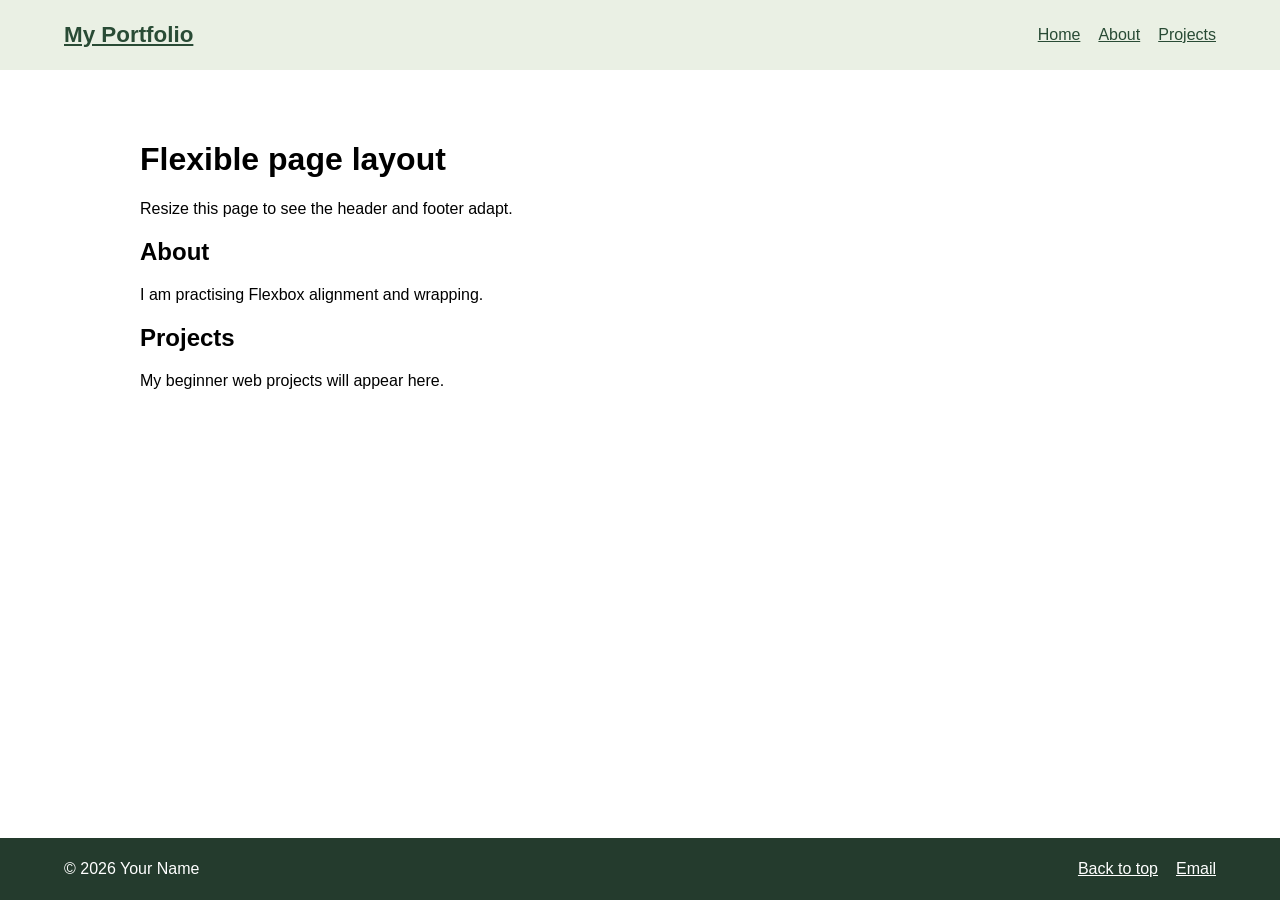
<file: P10-header-footer-advanced-flexbox/index.html>
<!doctype html>
<html lang="en"><head><meta charset="utf-8"><meta name="viewport" content="width=device-width, initial-scale=1"><title>Flexbox Header and Footer</title><link rel="stylesheet" href="styles.css"></head><body>
<header class="site-header"><a class="logo" href="#main">My Portfolio</a><nav class="navigation"><a href="#main">Home</a><a href="#about">About</a><a href="#projects">Projects</a></nav></header>
<main id="main"><h1>Flexible page layout</h1><p>Resize this page to see the header and footer adapt.</p><section id="about"><h2>About</h2><p>I am practising Flexbox alignment and wrapping.</p></section><section id="projects"><h2>Projects</h2><p>My beginner web projects will appear here.</p></section></main>
<footer class="site-footer"><span>© 2026 Your Name</span><nav class="social-links"><a href="#main">Back to top</a><a href="mailto:you@example.com">Email</a></nav></footer></body></html>
</file>
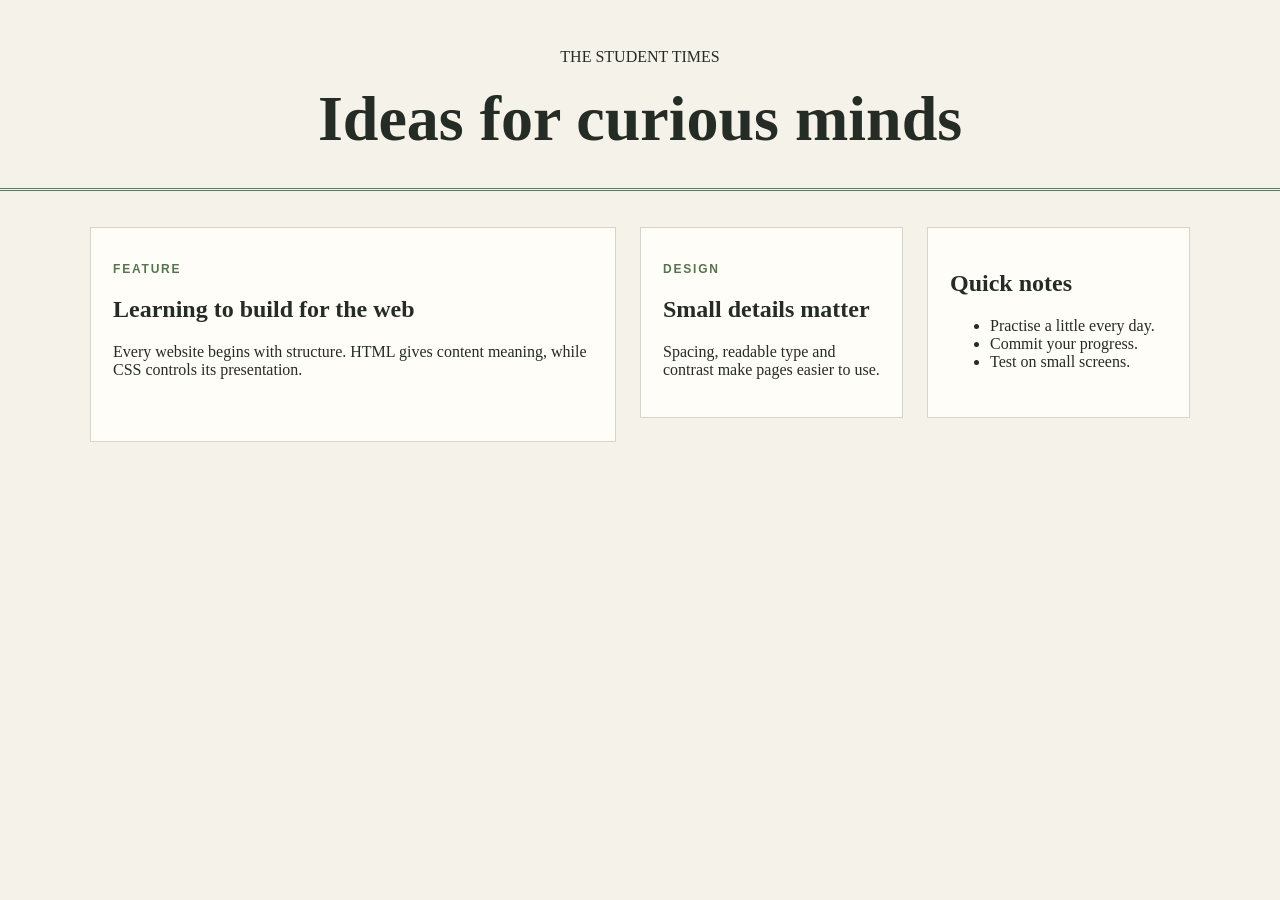
<file: P11-newspaper-css-grid/index.html>
<!doctype html>
<html lang="en"><head><meta charset="utf-8"><meta name="viewport" content="width=device-width, initial-scale=1"><title>The Student Times</title><link rel="stylesheet" href="styles.css"></head><body><header class="masthead"><p>THE STUDENT TIMES</p><h1>Ideas for curious minds</h1></header><main class="newspaper-grid"><article class="lead-story"><p class="label">FEATURE</p><h2>Learning to build for the web</h2><p>Every website begins with structure. HTML gives content meaning, while CSS controls its presentation.</p></article><article class="story"><p class="label">DESIGN</p><h2>Small details matter</h2><p>Spacing, readable type and contrast make pages easier to use.</p></article><aside class="sidebar"><h2>Quick notes</h2><ul><li>Practise a little every day.</li><li>Commit your progress.</li><li>Test on small screens.</li></ul></aside></main></body></html>
</file>
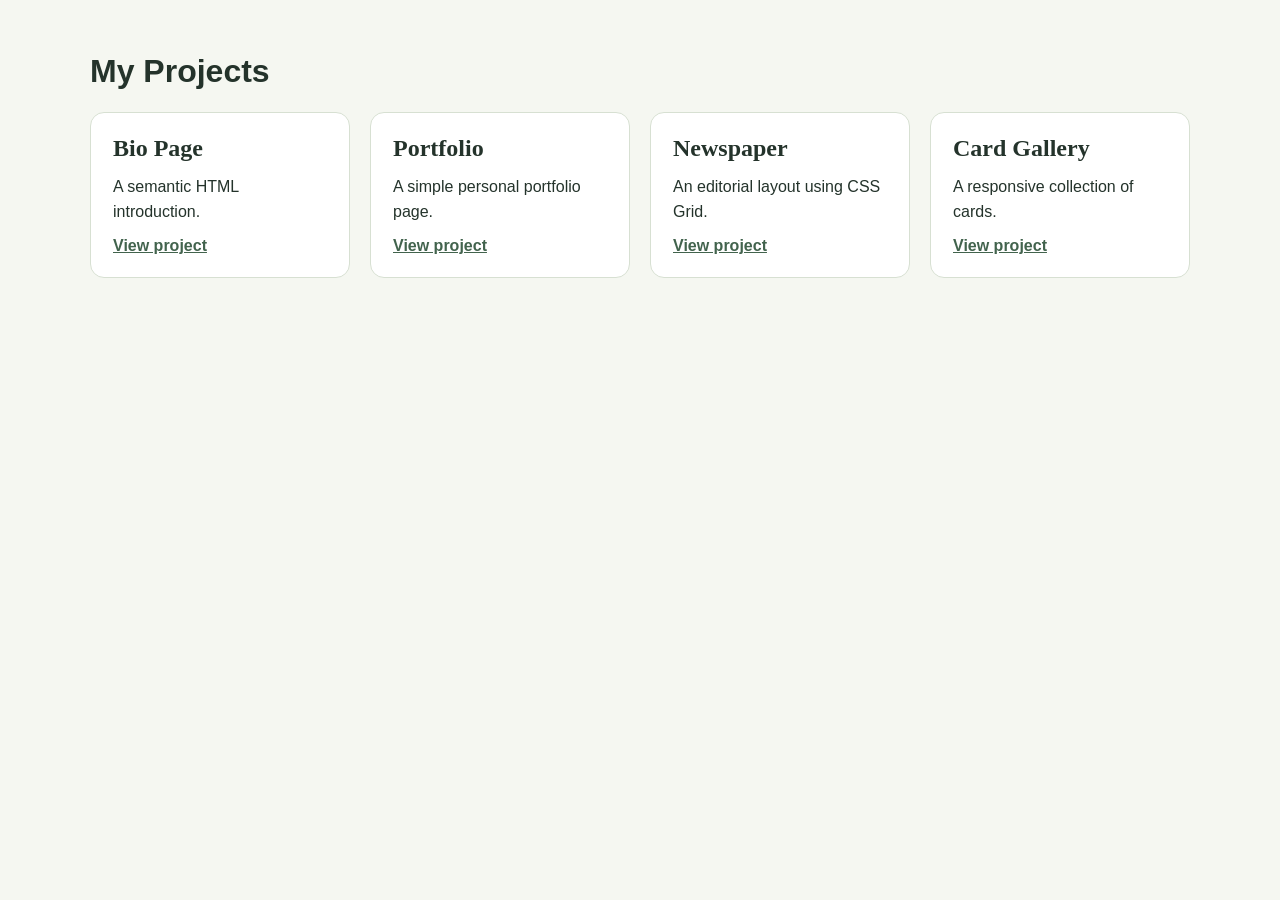
<file: P12-advanced-projects-grid/index.html>
<!doctype html>
<html lang="en"><head><meta charset="utf-8"><meta name="viewport" content="width=device-width, initial-scale=1"><title>Projects Grid</title><link rel="stylesheet" href="styles.css"></head><body><main><h1>My Projects</h1><section class="project-grid"><article class="project-card"><h2>Bio Page</h2><p>A semantic HTML introduction.</p><a href="#">View project</a></article><article class="project-card"><h2>Portfolio</h2><p>A simple personal portfolio page.</p><a href="#">View project</a></article><article class="project-card"><h2>Newspaper</h2><p>An editorial layout using CSS Grid.</p><a href="#">View project</a></article><article class="project-card"><h2>Card Gallery</h2><p>A responsive collection of cards.</p><a href="#">View project</a></article></section></main></body></html>
</file>
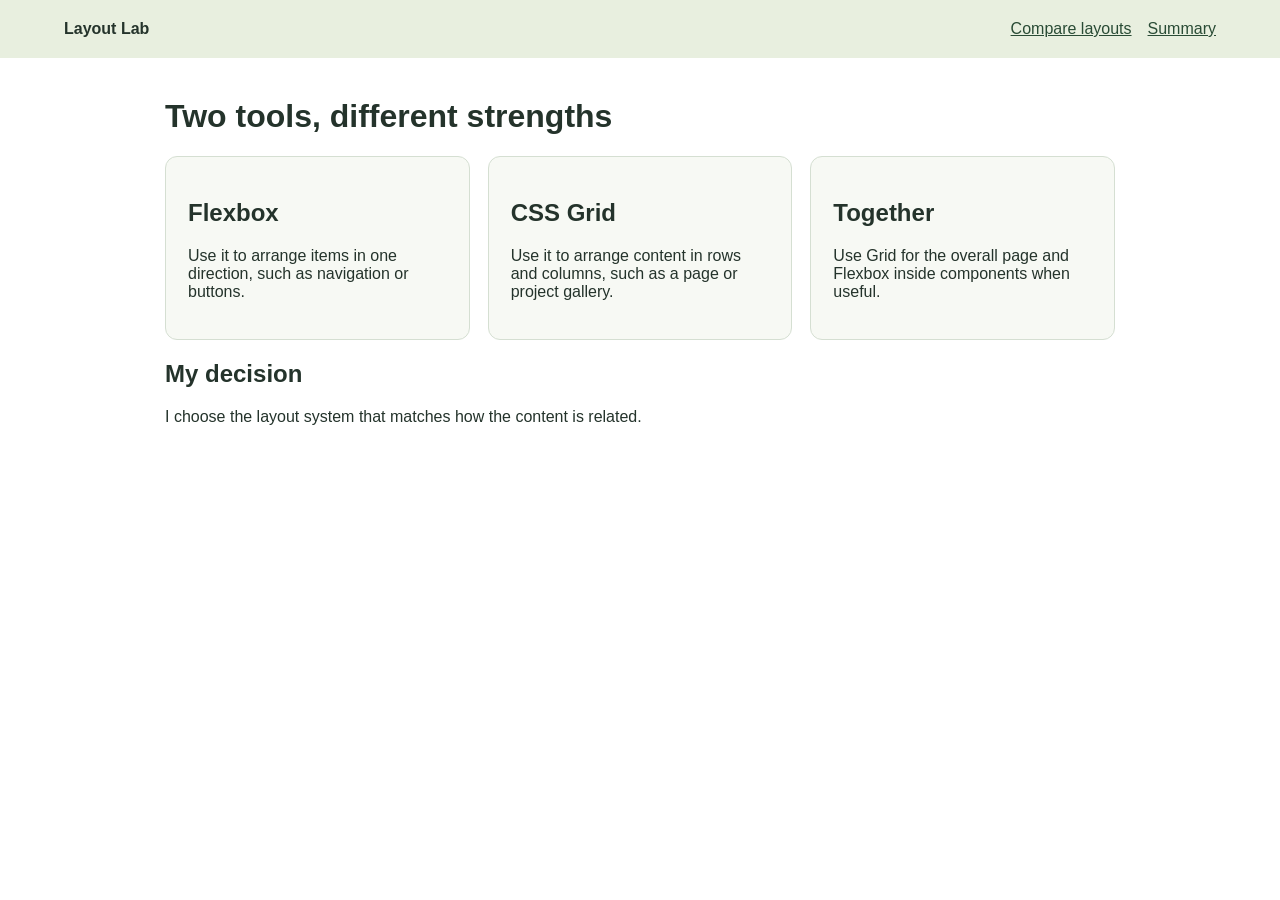
<file: P13-flexbox-vs-grid/index.html>
<!doctype html>
<html lang="en">
<head>
  <meta charset="utf-8">
  <meta name="viewport" content="width=device-width, initial-scale=1">
  <title>Flexbox or Grid?</title>
  <link rel="stylesheet" href="styles.css">
</head>
<body>
  <header>
    <strong>Layout Lab</strong>
    <nav aria-label="Main navigation">
      <a href="#content">Compare layouts</a>
      <a href="#summary">Summary</a>
    </nav>
  </header>
  <main id="content">
    <h1>Two tools, different strengths</h1>
    <section class="layout-grid">
      <article><h2>Flexbox</h2><p>Use it to arrange items in one direction, such as navigation or buttons.</p></article>
      <article><h2>CSS Grid</h2><p>Use it to arrange content in rows and columns, such as a page or project gallery.</p></article>
      <article><h2>Together</h2><p>Use Grid for the overall page and Flexbox inside components when useful.</p></article>
    </section>
    <section id="summary">
      <h2>My decision</h2>
      <p>I choose the layout system that matches how the content is related.</p>
    </section>
  </main>
</body>
</html>
</file>
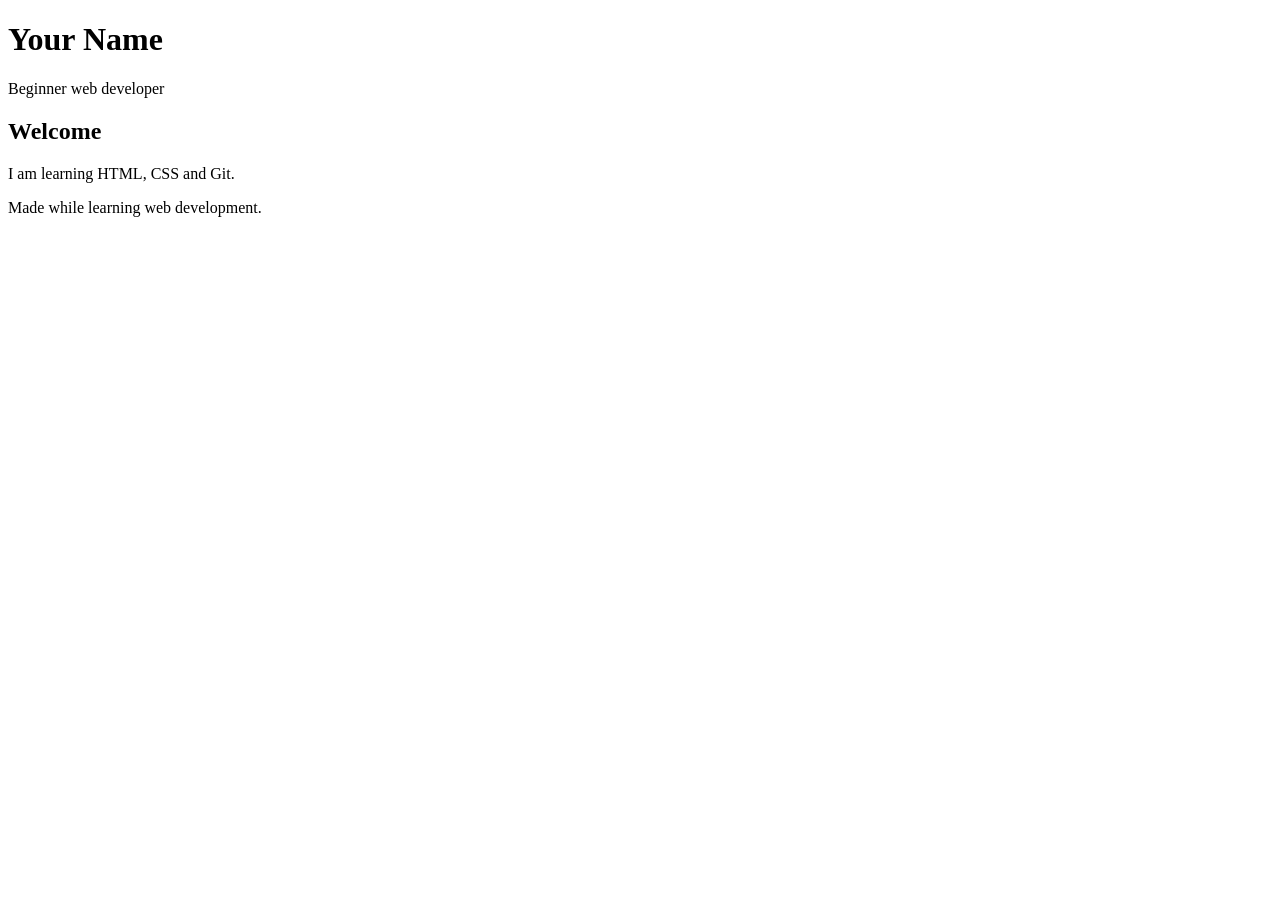
<file: P2-first-portfolio-commit/index.html>
<!doctype html>
<html lang="en">
<head><meta charset="utf-8"><meta name="viewport" content="width=device-width, initial-scale=1"><title>My First Portfolio</title></head>
<body>
<header><h1>Your Name</h1><p>Beginner web developer</p></header>
<main><h2>Welcome</h2><p>I am learning HTML, CSS and Git.</p></main>
<footer><p>Made while learning web development.</p></footer>
</body></html>
</file>
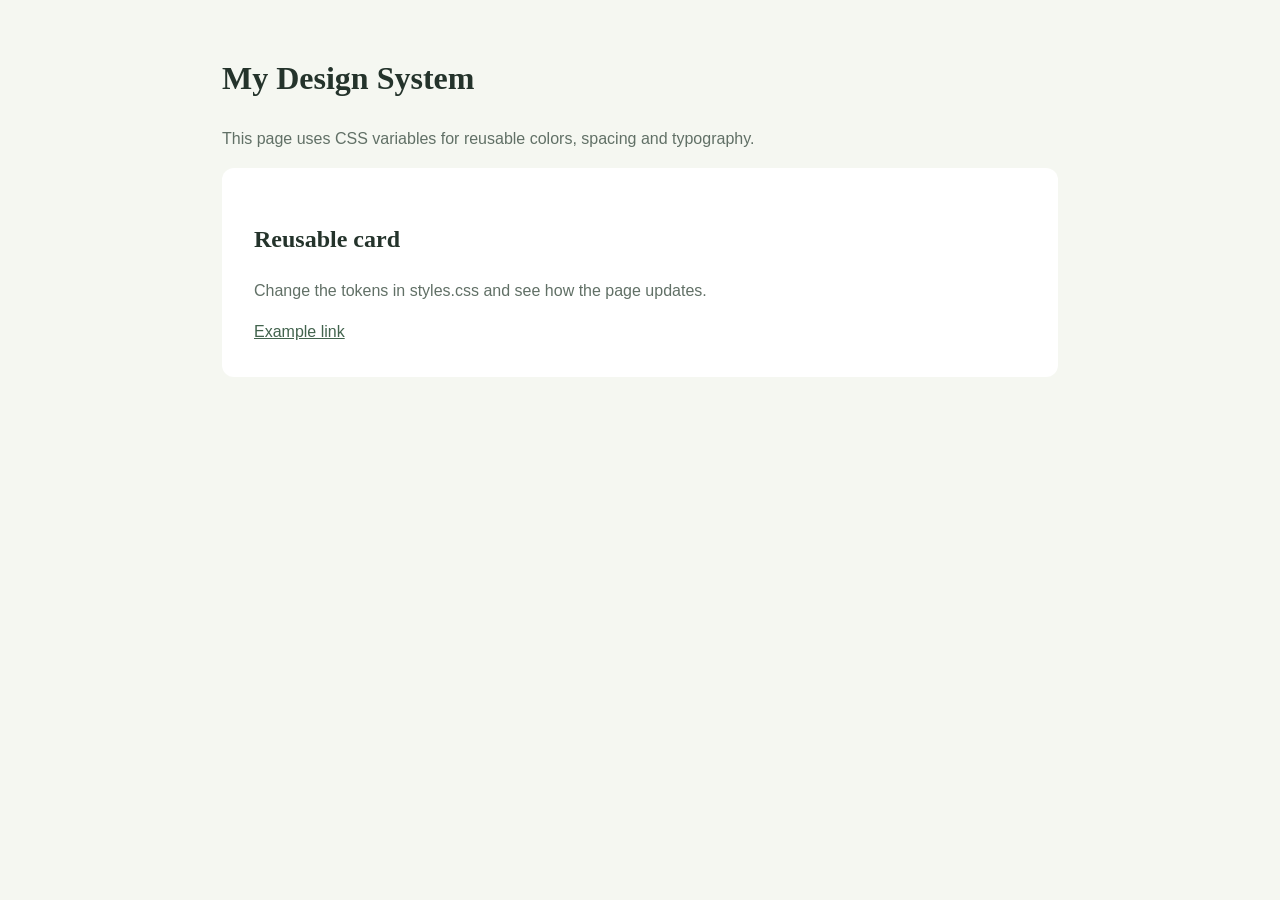
<file: P7-design-tokens-typography/index.html>
<!doctype html>
<html lang="en">
<head>
  <meta charset="utf-8">
  <meta name="viewport" content="width=device-width, initial-scale=1">
  <title>Design Tokens Practice</title>
  <link rel="stylesheet" href="styles.css">
</head>
<body>
  <main>
    <h1>My Design System</h1>
    <p>This page uses CSS variables for reusable colors, spacing and typography.</p>
    <article class="card">
      <h2>Reusable card</h2>
      <p>Change the tokens in styles.css and see how the page updates.</p>
      <a href="#">Example link</a>
    </article>
  </main>
</body>
</html>
</file>
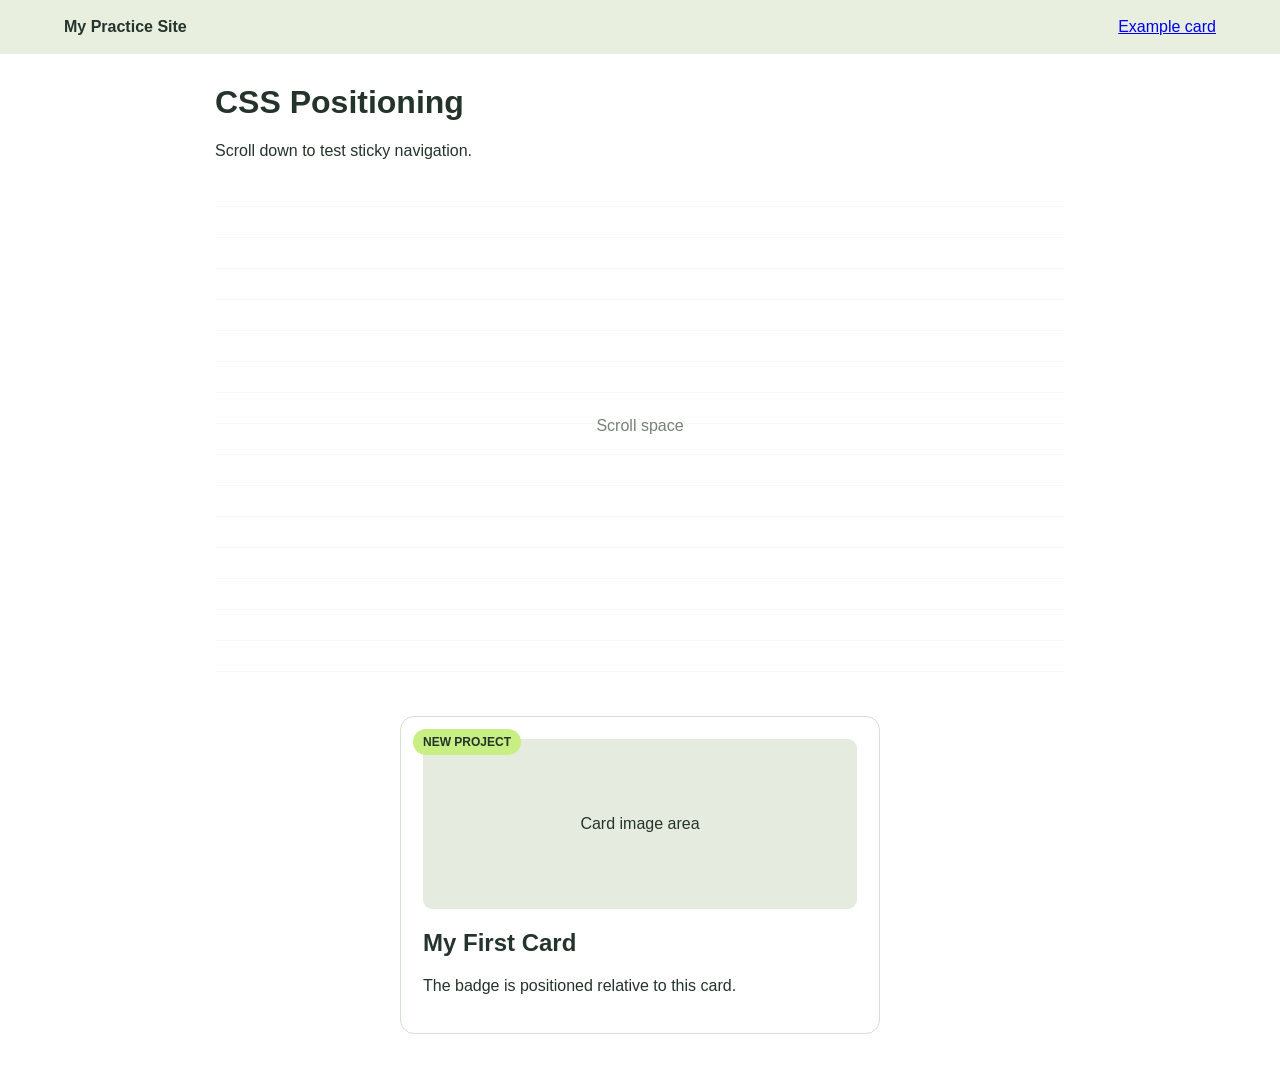
<file: P8-sticky-navbar-card-overlay/index.html>
<!doctype html>
<html lang="en"><head><meta charset="utf-8"><meta name="viewport" content="width=device-width, initial-scale=1"><title>Positioning Practice</title><link rel="stylesheet" href="styles.css"></head>
<body><nav class="navbar"><strong>My Practice Site</strong><a href="#card">Example card</a></nav><main><h1>CSS Positioning</h1><p>Scroll down to test sticky navigation.</p><div class="spacer">Scroll space</div><article class="card" id="card"><span class="badge">NEW PROJECT</span><div class="picture">Card image area</div><h2>My First Card</h2><p>The badge is positioned relative to this card.</p></article></main></body></html>
</file>
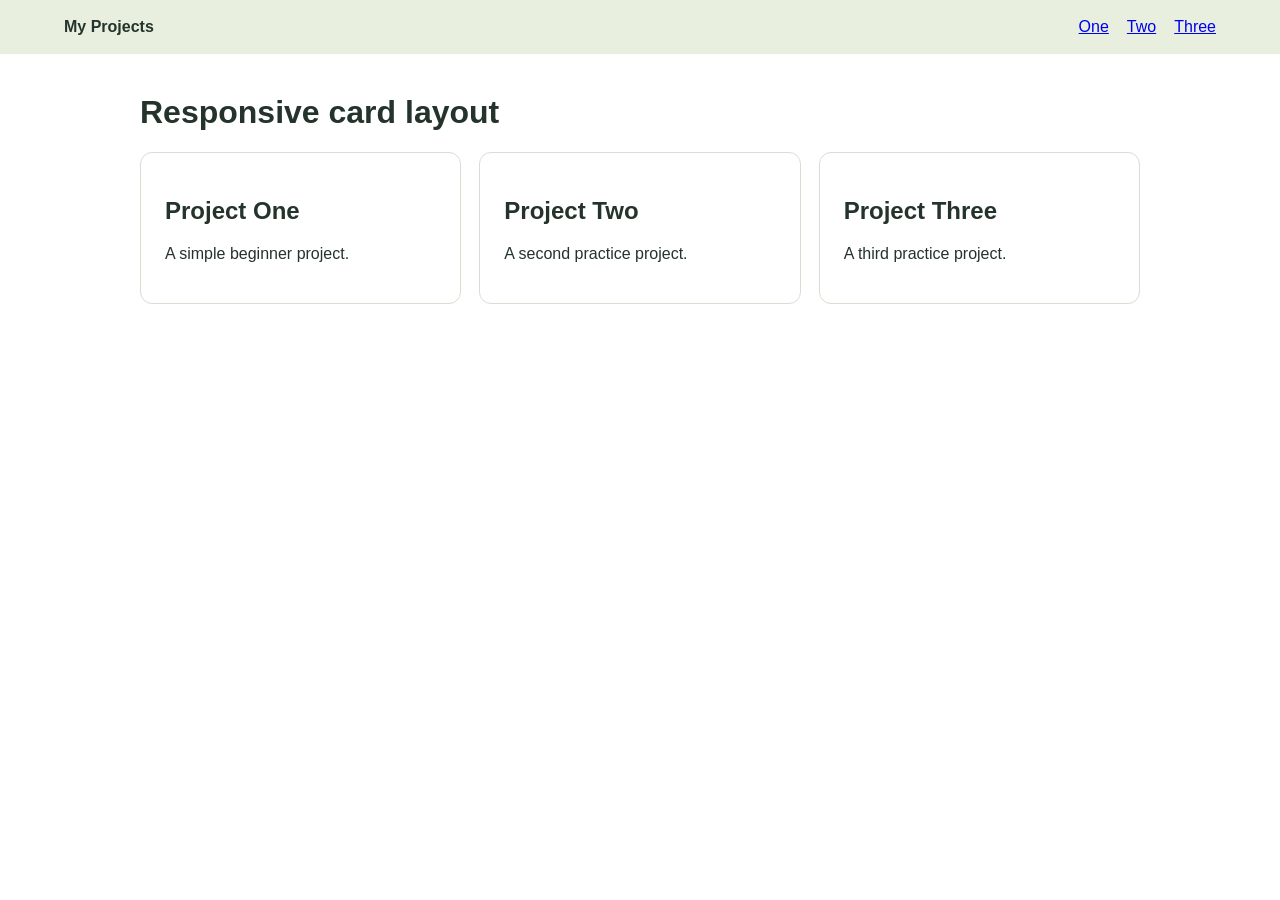
<file: P9-responsive-flexbox-navbar-cards/index.html>
<!doctype html>
<html lang="en"><head><meta charset="utf-8"><meta name="viewport" content="width=device-width, initial-scale=1"><title>Flexbox Cards</title><link rel="stylesheet" href="styles.css"></head><body>
<header class="navbar"><strong>My Projects</strong><nav class="nav-links"><a href="#one">One</a><a href="#two">Two</a><a href="#three">Three</a></nav></header>
<main><h1>Responsive card layout</h1><section class="cards"><article class="card" id="one"><h2>Project One</h2><p>A simple beginner project.</p></article><article class="card" id="two"><h2>Project Two</h2><p>A second practice project.</p></article><article class="card" id="three"><h2>Project Three</h2><p>A third practice project.</p></article></section></main></body></html>
</file>
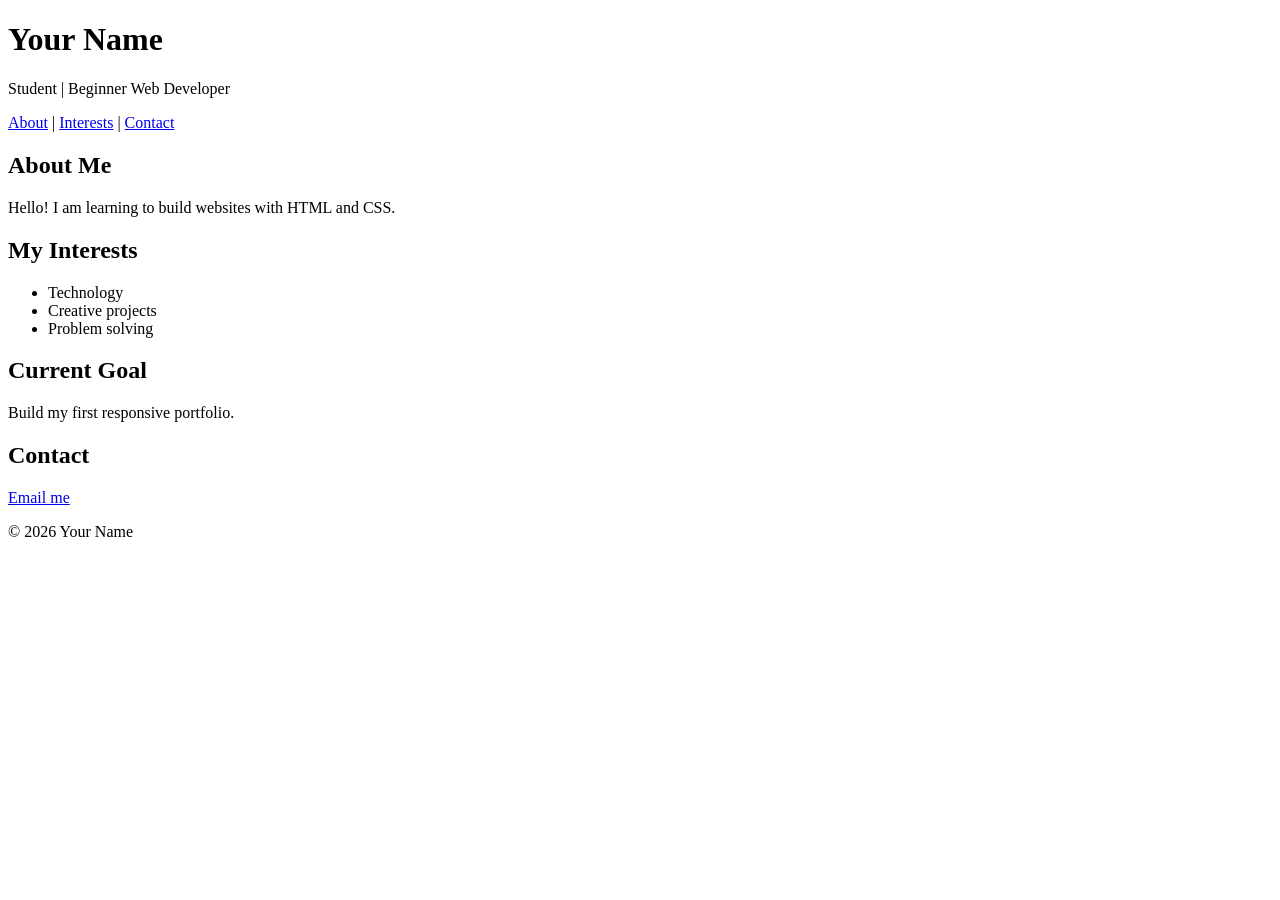
<file: P5-semantic-bio-page/bio.html>
<!doctype html>
<html lang="en">
<head><meta charset="utf-8"><meta name="viewport" content="width=device-width, initial-scale=1"><title>About Me</title></head>
<body>
<header><h1>Your Name</h1><p>Student | Beginner Web Developer</p><nav aria-label="Main navigation"><a href="#about">About</a> | <a href="#interests">Interests</a> | <a href="#contact">Contact</a></nav></header>
<main>
<section id="about"><h2>About Me</h2><p>Hello! I am learning to build websites with HTML and CSS.</p></section>
<section id="interests"><h2>My Interests</h2><ul><li>Technology</li><li>Creative projects</li><li>Problem solving</li></ul></section>
<aside><h2>Current Goal</h2><p>Build my first responsive portfolio.</p></aside>
<section id="contact"><h2>Contact</h2><p><a href="mailto:you@example.com">Email me</a></p></section>
</main><footer><p>&copy; 2026 Your Name</p></footer>
</body></html>
</file>
<file: P10-header-footer-advanced-flexbox/styles.css>
* { box-sizing: border-box; }
body { min-height: 100vh; margin: 0; display: flex; flex-direction: column; font-family: Arial, sans-serif; }
.site-header, .site-footer { display: flex; align-items: center; justify-content: space-between; flex-wrap: wrap; gap: 20px; padding: 22px 5%; background: #eaf0e4; }
.logo { font-size: 1.4rem; font-weight: bold; }
.navigation, .social-links { display: flex; flex-wrap: wrap; gap: 18px; }
a { color: #294b35; }
main { width: min(1000px, 90%); margin: 50px auto; flex: 1; }
.site-footer { background: #243b2d; color: white; }
.site-footer a { color: white; }
@media (max-width: 620px) { .site-header, .site-footer { align-items: flex-start; flex-direction: column; } .navigation, .social-links { gap: 12px; } }
</file>
<file: P11-newspaper-css-grid/styles.css>
* { box-sizing: border-box; }
body { margin: 0; background: #f5f2e9; color: #252b25; font-family: Georgia, serif; }
.masthead { padding: 32px 5%; text-align: center; border-bottom: 3px double #65745f; }
.masthead h1 { margin: 0; font-size: clamp(2rem, 6vw, 4rem); }
.newspaper-grid { display: grid; grid-template-columns: 2fr 1fr 1fr; gap: 24px; width: min(1100px, 90%); margin: 36px auto; }
.newspaper-grid article, .sidebar { padding: 22px; border: 1px solid #d8d4c8; background: #fffdf7; }
.lead-story { grid-row: span 2; }
.label { color: #58734f; font: bold 12px Arial, sans-serif; letter-spacing: .15em; }
@media (max-width: 800px) { .newspaper-grid { grid-template-columns: 2fr 1fr; } .sidebar { grid-column: 1 / -1; } }
@media (max-width: 560px) { .newspaper-grid { grid-template-columns: 1fr; } .lead-story, .sidebar { grid-column: auto; grid-row: auto; } }
</file>
<file: P12-advanced-projects-grid/styles.css>
* { box-sizing: border-box; }
body { margin: 0; padding: 32px; background: #f5f7f1; color: #24332b; font-family: Arial, sans-serif; }
main { width: min(1100px, 100%); margin: auto; }
.project-grid { display: grid; grid-template-columns: repeat(auto-fit, minmax(min(100%, 230px), 1fr)); gap: 20px; align-items: stretch; }
.project-card { display: grid; grid-template-rows: auto 1fr auto; gap: 12px; padding: 22px; border: 1px solid #d7e0d2; border-radius: 14px; background: white; }
.project-card h2 { margin: 0; font-family: Georgia, serif; }
.project-card p { margin: 0; line-height: 1.6; }
.project-card a { justify-self: start; color: #42634d; font-weight: bold; }
</file>
<file: P13-flexbox-vs-grid/styles.css>
* { box-sizing: border-box; }
body { margin: 0; color: #24332b; font-family: Arial, sans-serif; }
header { display: flex; align-items: center; justify-content: space-between; gap: 20px; padding: 20px 5%; background: #e8efdf; }
nav { display: flex; flex-wrap: wrap; gap: 16px; }
a { color: #294b35; }
main { width: min(950px, 90%); margin: 40px auto; }
.layout-grid { display: grid; grid-template-columns: repeat(auto-fit, minmax(220px, 1fr)); gap: 18px; }
.layout-grid article { padding: 22px; border: 1px solid #d5dfd2; border-radius: 12px; background: #f7f9f4; }
@media (max-width: 560px) { header { align-items: flex-start; flex-direction: column; } }
</file>
<file: P7-design-tokens-typography/styles.css>
:root {
  --color-text: #24332b;
  --color-muted: #617066;
  --color-background: #f5f7f1;
  --color-primary: #42634d;
  --font-body: Arial, sans-serif;
  --font-heading: Georgia, serif;
  --space-small: 8px;
  --space-medium: 16px;
  --space-large: 32px;
  --page-width: 900px;
}
* { box-sizing: border-box; }
body { max-width: var(--page-width); margin: 0 auto; padding: var(--space-large); background: var(--color-background); color: var(--color-text); font-family: var(--font-body); line-height: 1.6; }
h1, h2, h3 { font-family: var(--font-heading); }
p { color: var(--color-muted); }
a { color: var(--color-primary); }
.card { margin-block: var(--space-medium); padding: var(--space-large); border-radius: 12px; background: white; }
</file>
<file: P8-sticky-navbar-card-overlay/styles.css>
* { box-sizing: border-box; }
body { margin: 0; font-family: Arial, sans-serif; color: #24332b; }
.navbar { position: sticky; top: 0; z-index: 10; display: flex; justify-content: space-between; padding: 18px 5%; background: #e8efdf; }
main { width: min(850px, 90%); margin: 30px auto; }
.spacer { min-height: 500px; display: grid; place-items: center; color: #758275; background: repeating-linear-gradient(white, white 30px, #edf1e8 31px); }
.card { position: relative; max-width: 480px; margin: 40px auto; padding: 22px; border: 1px solid #d5dfd2; border-radius: 14px; background: white; }
.badge { position: absolute; top: 12px; left: 12px; padding: 6px 10px; border-radius: 20px; background: #c8ef83; font-size: 12px; font-weight: bold; }
.picture { min-height: 170px; display: grid; place-items: center; border-radius: 9px; background: #e5ecdf; }
</file>
<file: P9-responsive-flexbox-navbar-cards/styles.css>
* { box-sizing: border-box; }
body { margin: 0; font-family: Arial, sans-serif; color: #24332b; }
.navbar { display: flex; align-items: center; justify-content: space-between; flex-wrap: wrap; gap: 12px; padding: 18px 5%; background: #e8efdf; }
.nav-links { display: flex; flex-wrap: wrap; gap: 18px; }
main { width: min(1000px, 90%); margin: 40px auto; }
.cards { display: flex; flex-wrap: wrap; gap: 18px; }
.card { flex: 1 1 240px; padding: 24px; border: 1px solid #d5dfd2; border-radius: 12px; }
@media (max-width: 600px) { .navbar { align-items: flex-start; flex-direction: column; } .nav-links { flex-direction: column; gap: 8px; } .cards { flex-direction: column; } }
</file>
